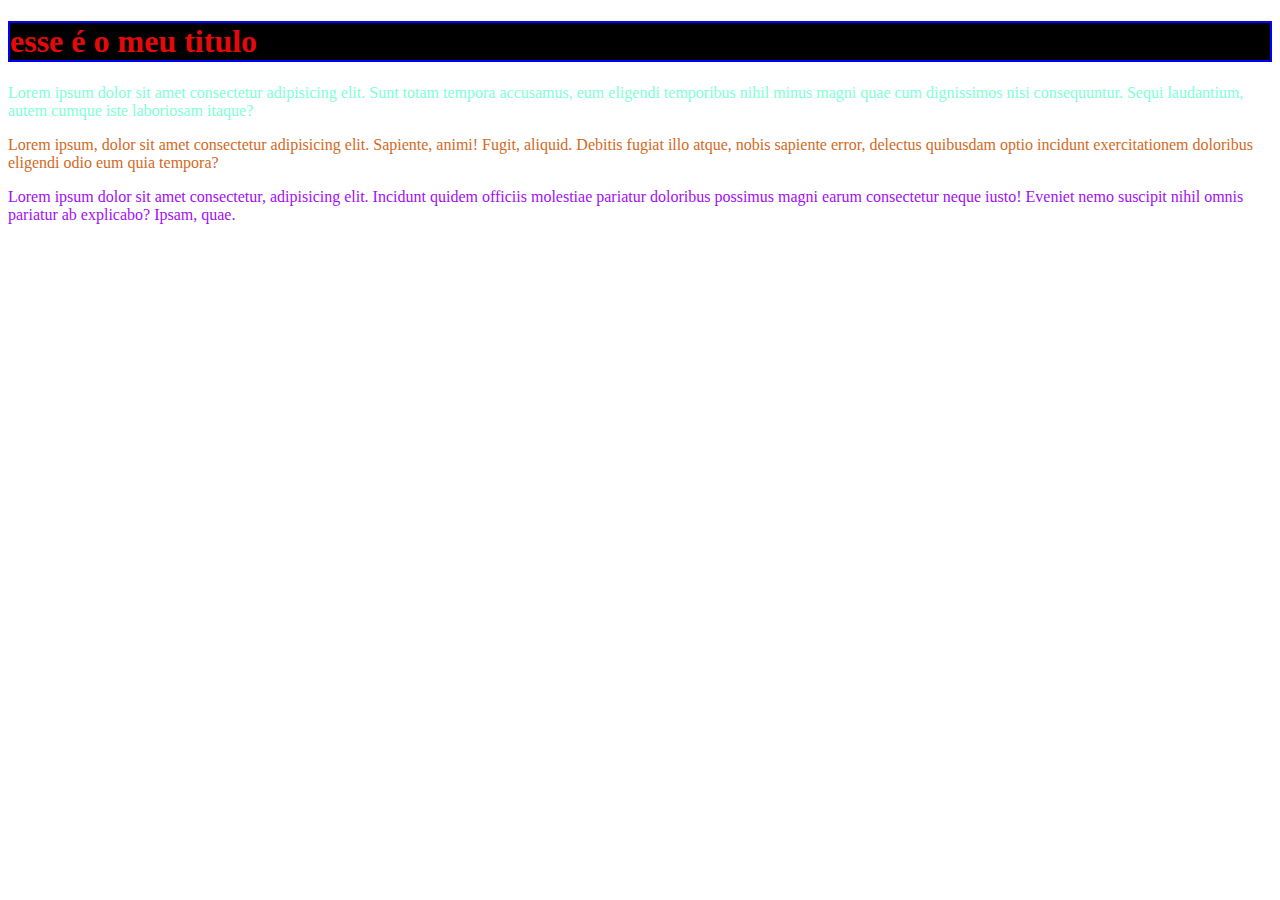
<file: aula 06 a/index.html>
<!DOCTYPE html>
<html lang="pt-br">
<head>
    <meta charset="UTF-8">
    <meta http-equiv="X-UA-Compatible" content="IE=edge">
    <meta name="viewport" content="width=device-width, initial-scale=1.0">
    <title>aula 06 a</title>
    <link rel="stylesheet" href="css/estilo.css">
</head>
<body>
    <h1 id="titulo"> esse é o meu titulo</h1>
    <p class="um">
    Lorem ipsum dolor sit amet consectetur adipisicing elit. Sunt totam tempora accusamus, eum eligendi temporibus nihil minus magni quae cum dignissimos nisi consequuntur. Sequi laudantium, autem cumque iste laboriosam itaque?
    </p>
    <p class="dois">
     Lorem ipsum, dolor sit amet consectetur adipisicing elit. Sapiente, animi! Fugit, aliquid. Debitis fugiat illo atque, nobis sapiente error, delectus quibusdam optio incidunt exercitationem doloribus eligendi odio eum quia tempora?
    </p>
    <p class="tres">
        Lorem ipsum dolor sit amet consectetur, adipisicing elit. Incidunt quidem officiis molestiae pariatur doloribus possimus magni earum consectetur neque iusto! Eveniet nemo suscipit nihil omnis pariatur ab explicabo? Ipsam, quae.
    </p>



</body>
</html>
</file>
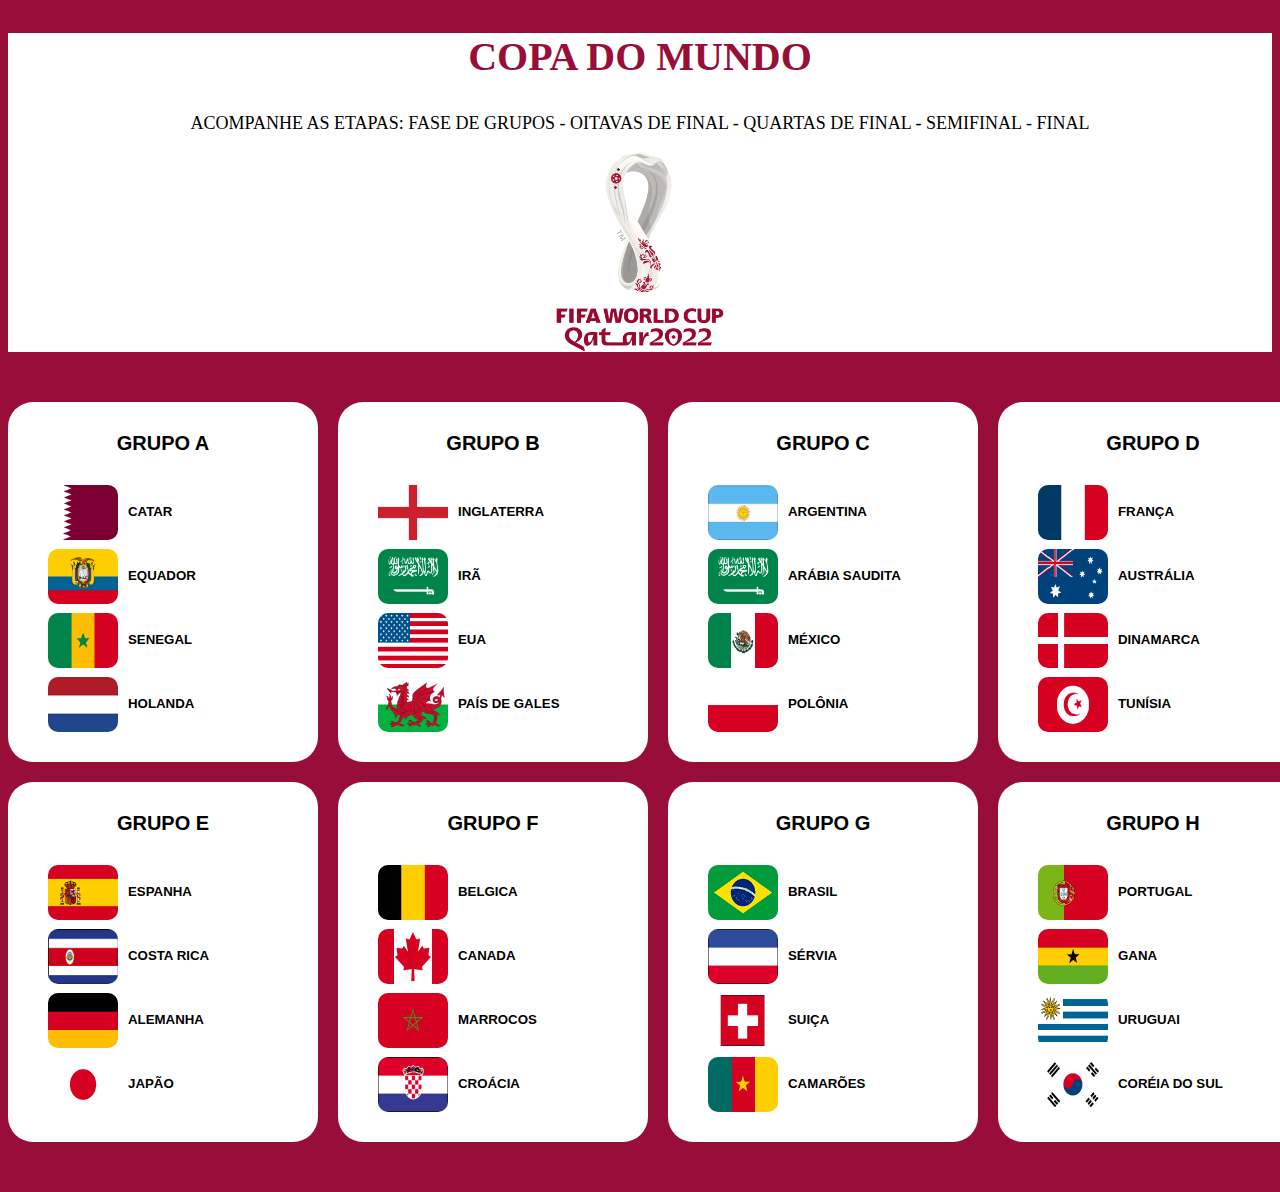
<file: projeto copa/index.html>
<!DOCTYPE html>
<html lang="pt-br">

<head>
    <meta charset="UTF-8">
    <meta name="viewport" content="width=device-width, initial-scale=1.0">
    <title>Copa 2022</title>
    <link rel="stylesheet" href="estilo.css">
</head>

<body>

    <div class="cabeçalho-da-pagina">
        <h2>COPA DO MUNDO</h2>
        <P class="descrição">ACOMPANHE AS ETAPAS: FASE DE GRUPOS - OITAVAS DE FINAL - QUARTAS DE FINAL - SEMIFINAL -
            FINAL</P>
        <img class="img-logo" src="img/logo-copa22.png">
    </div>

    <div class="corpo-da-pagina">

        <div class="grade">

            <div class="chaves">

                <div class="grupo">
                    <h4 class="nomedogrupo">GRUPO A</h4>
                    <img class="img-bandeira" src="img/bandeiras/Catar.png">
                    <h5 class="nomedopais">CATAR</h5>
                    <img class="img-bandeira" src="img/bandeiras/Equador.png">
                    <h5 class="nomedopais">EQUADOR</h5>
                    <img class="img-bandeira" src="img/bandeiras/Senegal.png">
                    <h5 class="nomedopais">SENEGAL</h5>
                    <img class="img-bandeira" src="img/bandeiras/Holanda.png">
                    <h5 class="nomedopais">HOLANDA</h5>

                </div>
            </div>


            <div class="chaves">

                <div class="grupo">
                    <h4 class="nomedogrupo">GRUPO B</h4>
                    <img class="img-bandeira" src="img/bandeiras/Inglaterra.png">
                    <h5 class="nomedopais">INGLATERRA</h5>
                    <img class="img-bandeira" src="img/bandeiras/ArabiaSaudita.png">
                    <h5 class="nomedopais">IRÃ</h5>
                    <img class="img-bandeira" src="img/bandeiras/eua.png">
                    <h5 class="nomedopais">EUA</h5>
                    <img class="img-bandeira" src="img/bandeiras/PaisDeGales.png">
                    <h5 class="nomedopais">PAÍS DE GALES</h5>
                </div>
            </div>


            <div class="chaves">

                <div class="grupo">
                    <h4 class="nomedogrupo">GRUPO C</h4>
                    <img class="img-bandeira" src="img/bandeiras/Argentina.png">
                    <h5 class="nomedopais">ARGENTINA</h5>
                    <img class="img-bandeira" src="img/bandeiras/ArabiaSaudita.png">
                    <h5 class="nomedopais">ARÁBIA SAUDITA</h5>
                    <img class="img-bandeira" src="img/bandeiras/Mexico.png">
                    <h5 class="nomedopais">MÉXICO</h5>
                    <img class="img-bandeira" src="img/bandeiras/Polonia.png">
                    <h5 class="nomedopais">POLÔNIA</h5>
                </div>
            </div>

            <div class="chaves">
                <div class="grupo">
                    <h4 class="nomedogrupo">GRUPO D</h4>
                    <img class="img-bandeira" src="img/bandeiras/França.png">
                    <h5 class="nomedopais">FRANÇA</h5>
                    <img class="img-bandeira" src="img/bandeiras/Australia.png">
                    <h5 class="nomedopais">AUSTRÁLIA</h5>
                    <img class="img-bandeira" src="img/bandeiras/Dinamarca.png">
                    <h5 class="nomedopais">DINAMARCA</h5>
                    <img class="img-bandeira" src="img/bandeiras/Tunisia.png">
                    <h5 class="nomedopais">TUNÍSIA</h5>
                </div>
            </div>
        </div>

        <div class="grade">
            <div class="chaves">
                <div class="grupo">
                    <h4 class="nomedogrupo">GRUPO E</h4>
                    <img class="img-bandeira" src="img/bandeiras/Espanha.png">
                    <h5 class="nomedopais">ESPANHA</h5>
                    <img class="img-bandeira" src="img/bandeiras/CostaRica.png">
                    <h5 class="nomedopais">COSTA RICA</h5>
                    <img class="img-bandeira" src="img/bandeiras/Alemanha.png">
                    <h5 class="nomedopais">ALEMANHA</h5>
                    <img class="img-bandeira" src="img/bandeiras/Japao.png">
                    <h5 class="nomedopais">JAPÃO</h5>
                </div>
            </div>

            <div class="chaves">
                <div class="grupo">
                    <h4 class="nomedogrupo">GRUPO F</h4>
                    <img class="img-bandeira" src="img/bandeiras/Belgica.png">
                    <h5 class="nomedopais">BELGICA</h5>
                    <img class="img-bandeira" src="img/bandeiras/Canada.png">
                    <h5 class="nomedopais">CANADA</h5>
                    <img class="img-bandeira" src="img/bandeiras/Marrocos.png">
                    <h5 class="nomedopais">MARROCOS</h5>
                    <img class="img-bandeira" src="img/bandeiras/Croacia.png">
                    <h5 class="nomedopais">CROÁCIA</h5>
                </div>
            </div>

            <div class="chaves">
                <div class="grupo">
                    <h4 class="nomedogrupo">GRUPO G</h4>
                    <img class="img-bandeira" src="img/bandeiras/Brasilok.png">
                    <h5 class="nomedopais">BRASIL</h5>
                    <img class="img-bandeira" src="img/bandeiras/Servia.png">
                    <h5 class="nomedopais">SÉRVIA</h5>
                    <img class="img-bandeira" src="img/bandeiras/Suiça.png">
                    <h5 class="nomedopais">SUIÇA</h5>
                    <img class="img-bandeira" src="img/bandeiras/Camaroes.png">
                    <h5 class="nomedopais">CAMARÕES</h5>
                </div>
            </div>

            <div class="chaves">
                <div class="grupo">
                    <h4 class="nomedogrupo">GRUPO H</h4>
                    <img class="img-bandeira" src="img/bandeiras/Portugal.png">
                    <h5 class="nomedopais">PORTUGAL</h5>
                    <img class="img-bandeira" src="img/bandeiras/Gana.png">
                    <h5 class="nomedopais">GANA</h5>
                    <img class="img-bandeira" src="img/bandeiras/Uruguai.png">
                    <h5 class="nomedopais">URUGUAI</h5>
                    <img class="img-bandeira" src="img/bandeiras/CoreiaDoSul.png">
                    <h5 class="nomedopais">CORÉIA DO SUL</h5>
                </div>
            </div>
        </div>
</body>

</html>
</file>
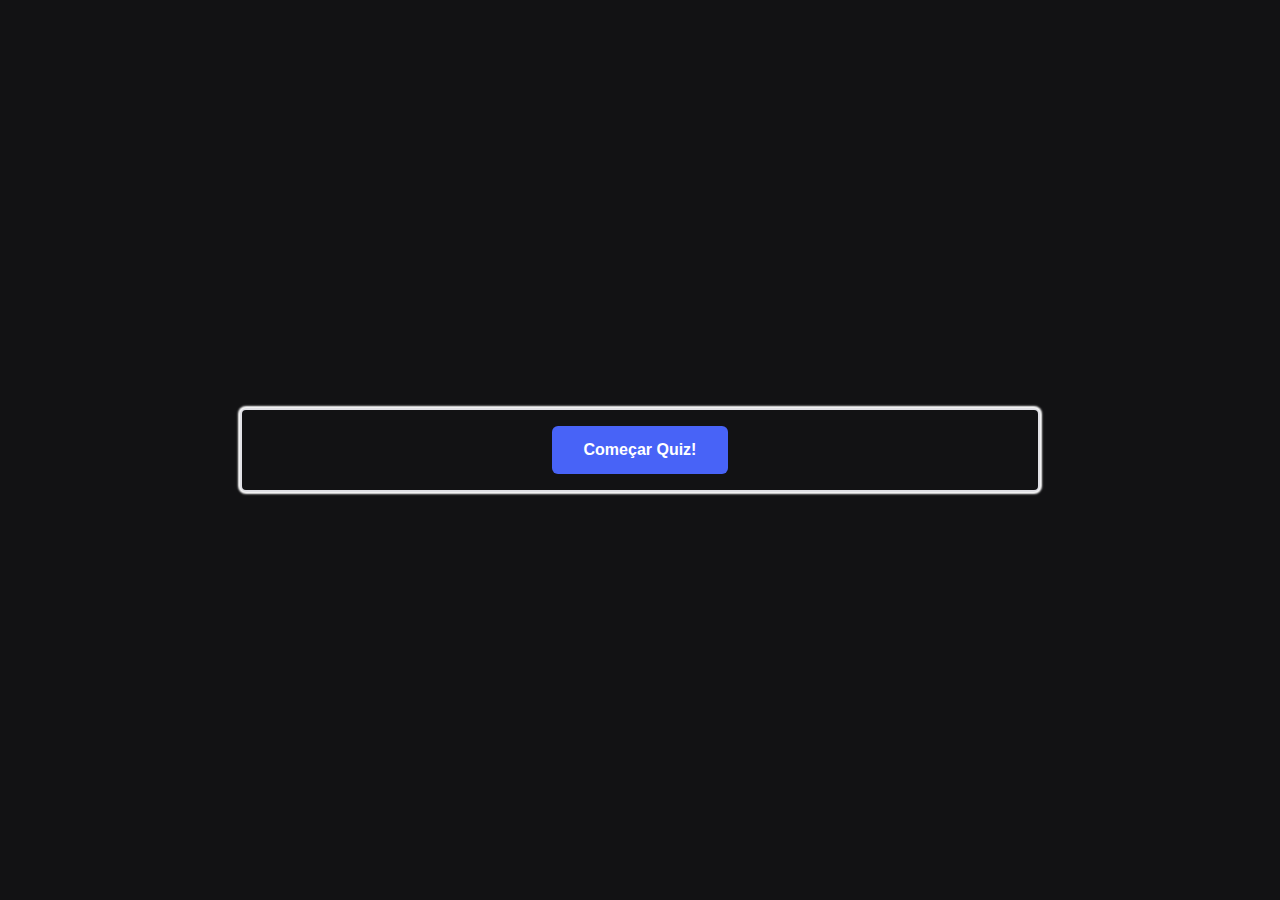
<file: quiz biologia/index.html>
<!DOCTYPE html>
<html lang="pt-BR">
<head>
  <meta charset="UTF-8">
  <meta http-equiv="X-UA-Compatible" content="IE=edge">
  <meta name="viewport" content="width=device-width, initial-scale=1.0">

  <link rel="stylesheet" href="style.css">
  <script src="index.js" async></script>

  <title>Quiz sobre ods </title>
</head>
<body>
  <div class="container">
    <div class="questions-container hide">
      <span class="question">Pergunta aqui?</span>
      <div class="answers-container">
        <button class="answer button">Resposta 1</button>
        <button class="answer button">Resposta 2</button>
        <button class="answer button">Resposta 3</button>
        <button class="answer button">Resposta 4</button>
      </div>
    </div>
    <div class="controls-container">
      <button class="start-quiz button">Começar Quiz!</button>
      <button class="next-question button hide">Próxima pergunta</button>
    </div>
  </div>



</body>
</html>
</file>
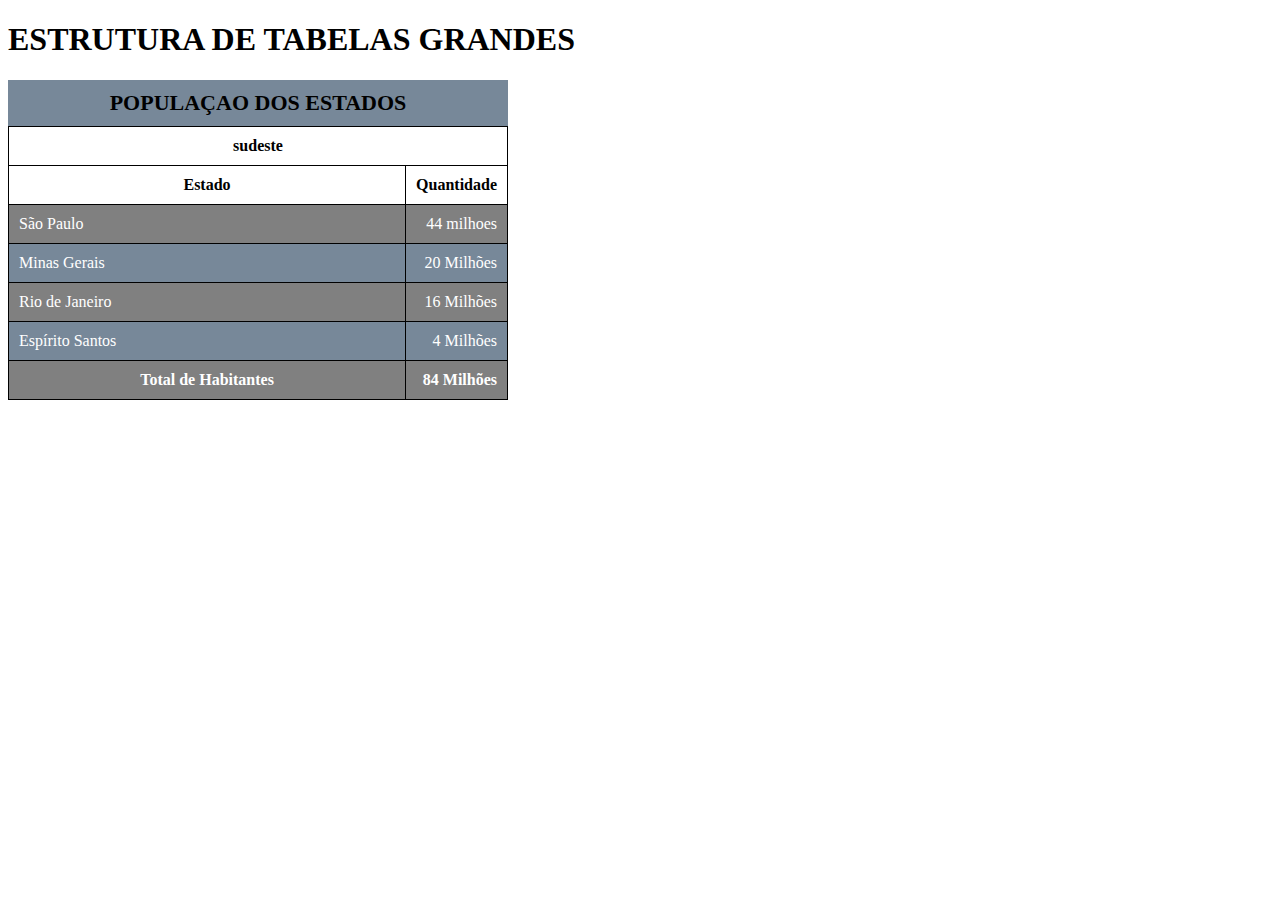
<file: tabela/index.html>
<!DOCTYPE html>
<html lang="pt-br">
<head>
    <meta charset="UTF-8">
    <meta http-equiv="X-UA-Compatible" content="IE=edge">
    <meta name="viewport" content="width=device-width, initial-scale=1.0">
    <title>TABELA 1</title>
</head>
<style>
 <body {
    font-family: Arial, Helvetica, sans-serif;
 }
 table {
    width: 500px;
    border-collapse: collapse;
 }
 td, th{
    border: 1px solid black;
    padding: 10px;
 }
 caption{
font-size: 22px;
font-weight: bold;
padding: 10px;
background-color: lightslategray;
 }
 tbody, tfoot{
    background-color: gray;
    color: white;
 }
 tbody > tr:nth-last-child(odd) {
    background-color: white;
 }
 tbody > tr:nth-child(even){
    background-color: lightslategray;
 }
 
td.num {
    text-align: right;
}
   
</style>
</head>

<H1>ESTRUTURA DE TABELAS GRANDES</H1>

<table>
    
<caption>POPULAÇAO DOS ESTADOS </caption>

<thead>

<tr>
    <th colspan="2">sudeste</th>
</tr>

<tr>
    <th>Estado</th>
    <th style="width: 50px;">Quantidade</th>
</tr>

</thead>

<tbody>

    <tr>
        <td>São Paulo </td>
        <td class="num">44 milhoes</td>
    </tr>
     
    <tr>
    <td>Minas Gerais</td>
    <td class="num">20 Milhões</td>
</tr>

<tr>
    <td>Rio de Janeiro</td>
    <td class="num">16  Milhões</td>
</tr>

<tr>
    <td>Espírito Santos</td>
    <td class="num">4 Milhões</td>
</tr>
</tbody>

<tfoot>
    <tr>
        <th>Total de Habitantes</th>
        <td class="num"><strong>84 Milhões</strong></td>
    </tr>
</tfoot>

</body>
</html>
</file>
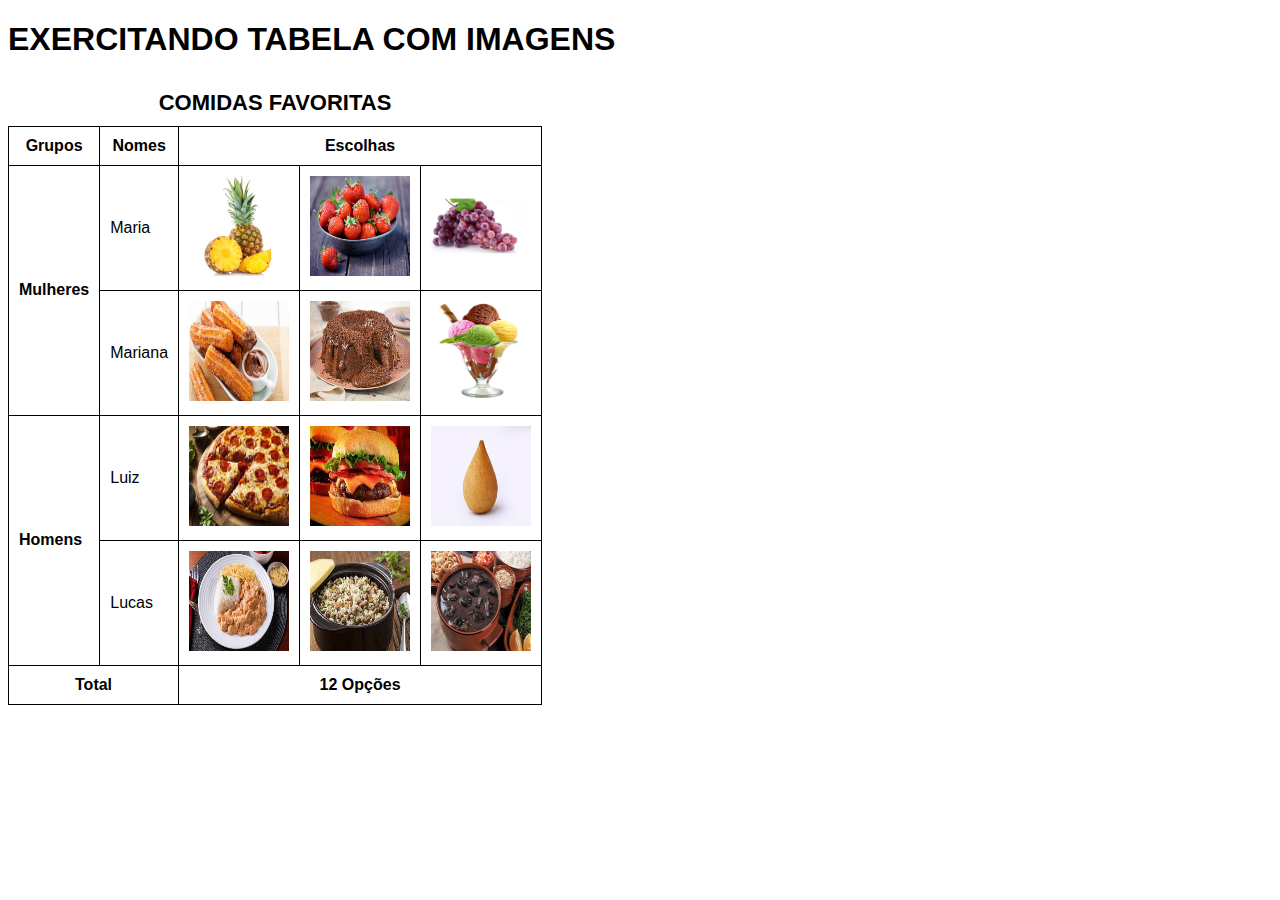
<file: tabela2.0-main/index.html>
<!DOCTYPE html>
<html lang="pt-br">
<head>
    <meta charset="UTF-8">
    <meta http-equiv="X-UA-Compatible" content="IE=edge">
    <meta name="viewport" content="width=device-width, initial-scale=1.0">
    <title>Tabela 2</title>
    <link rel="stylesheet" href="style.css">
</head>
<body>
    <h1>EXERCITANDO TABELA COM IMAGENS</h1>
    
    <table>
        <caption>COMIDAS FAVORITAS</caption>

        <thead>
            <tr>
                <th colspan="1">Grupos</th>
                <th colspan="1">Nomes</th>
                <th colspan="3">Escolhas</th>
            </tr>
            
        </thead>

        <tbody>

            <tr>
                <td rowspan="2"><strong>Mulheres</strong></td>
                <td> Maria</td>
                <td> <img src="imagens/abacaxi.jpg" alt="abacaxi" height="100px" width="100px"></td>
                <td> <img src="imagens/morango.jpg" alt="morango" height="100px" width="100px"></td>
                <td> <img src="imagens/uva.jpg" alt="uva" height="100px" width="100px"></td>
            </tr>
                <td>Mariana</td>
                <td> <img src="imagens/churros.jpg" alt="churros" height="100px" width="100px"></td>
                <td> <img src="imagens/bolo.jpg" alt="bolo de chocolate" height="100px" width="100px"></td>
                <td> <img src="imagens/sorvete.jpg" alt=" sorvete" height="100px" width="100px"></td>
            </tr>

            </tr>
            <tr>
                <td rowspan="2"><strong>Homens</strong></td>
                <td>Luiz</td>
                <td> <img src="imagens/pizza.jpg" alt="pizza" height="100px" width="100px"></td>
                <td> <img src="imagens/hamburguer.jpeg" alt="hamburguer" height="100px" width="100px"></td>
                <td> <img src="imagens/coxinha.jpg" alt="coxinha" height="100px" width="100px"></td>
            </tr>
            <tr>
                <td>Lucas</td>
                <td> <img src="imagens/strogonoff.jpg" alt="strogonoff" height="100px" width="100px"></td>
                <td> <img src="imagens/baiao.jpeg" alt="baião de dois" height="100px" width="100px"></td>
                <td> <img src="imagens/feijoada.jpg" alt="feijoada" height="100px" width="100px"></td>
            </tr>
        </tbody>

        <tfoot>
            <tr>
                <td colspan="2" class="dos"><strong>Total</strong></td> 
                <td colspan="3" class="dos"><strong>12 Opções</strong></td>
            </tr>
        </tfoot>
    </table>
</body>
</html>
</file>
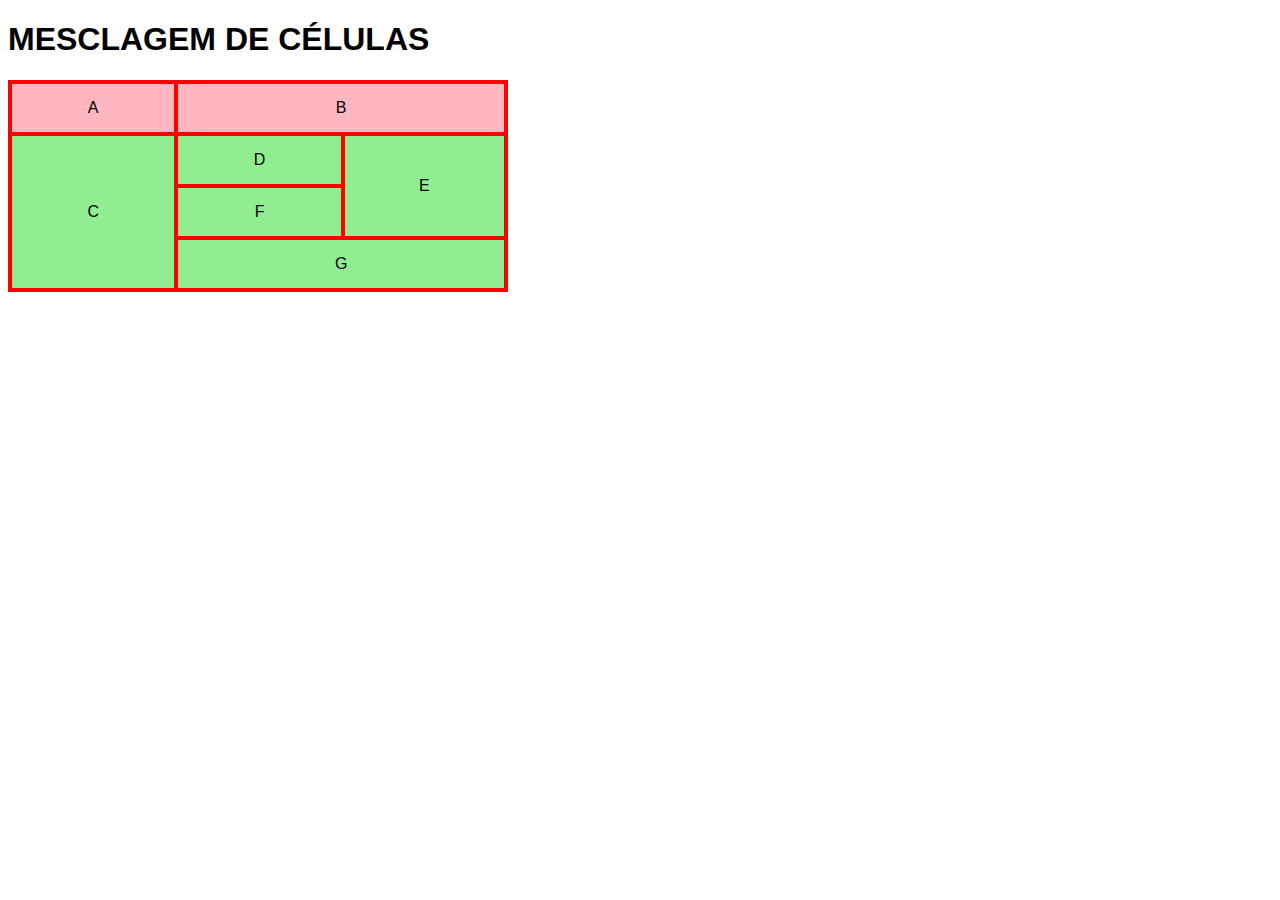
<file: tabela_3-main/index.html>
<!DOCTYPE html>
<html lang="pt-br">
<head>
    <meta charset="UTF-8">
    <meta http-equiv="X-UA-Compatible" content="IE=edge">
    <meta name="viewport" content="width=device-width, initial-scale=1.0">
    <title>Tabela 3</title>
    <link rel="stylesheet" href="style.css">
</head>
<body>
    <h1>MESCLAGEM DE CÉLULAS</h1>
    <table>
        <thead>
            <tr>
                <td colspan="1">A</td>
                <td colspan="2">B</td>
            </tr>
        </thead>
        <tbody>
            <tr>
                <td rowspan="4">C</td>
            </tr>
            <tr>
                <td>D</td>
                <td rowspan="2">E</td>
            </tr>
            <tr>
                <td>F</td>
            </tr>
            <tr>
                <td colspan="3">G</td>
            </tr>
        </tbody>
    </table>
</body>
</html>
</file>
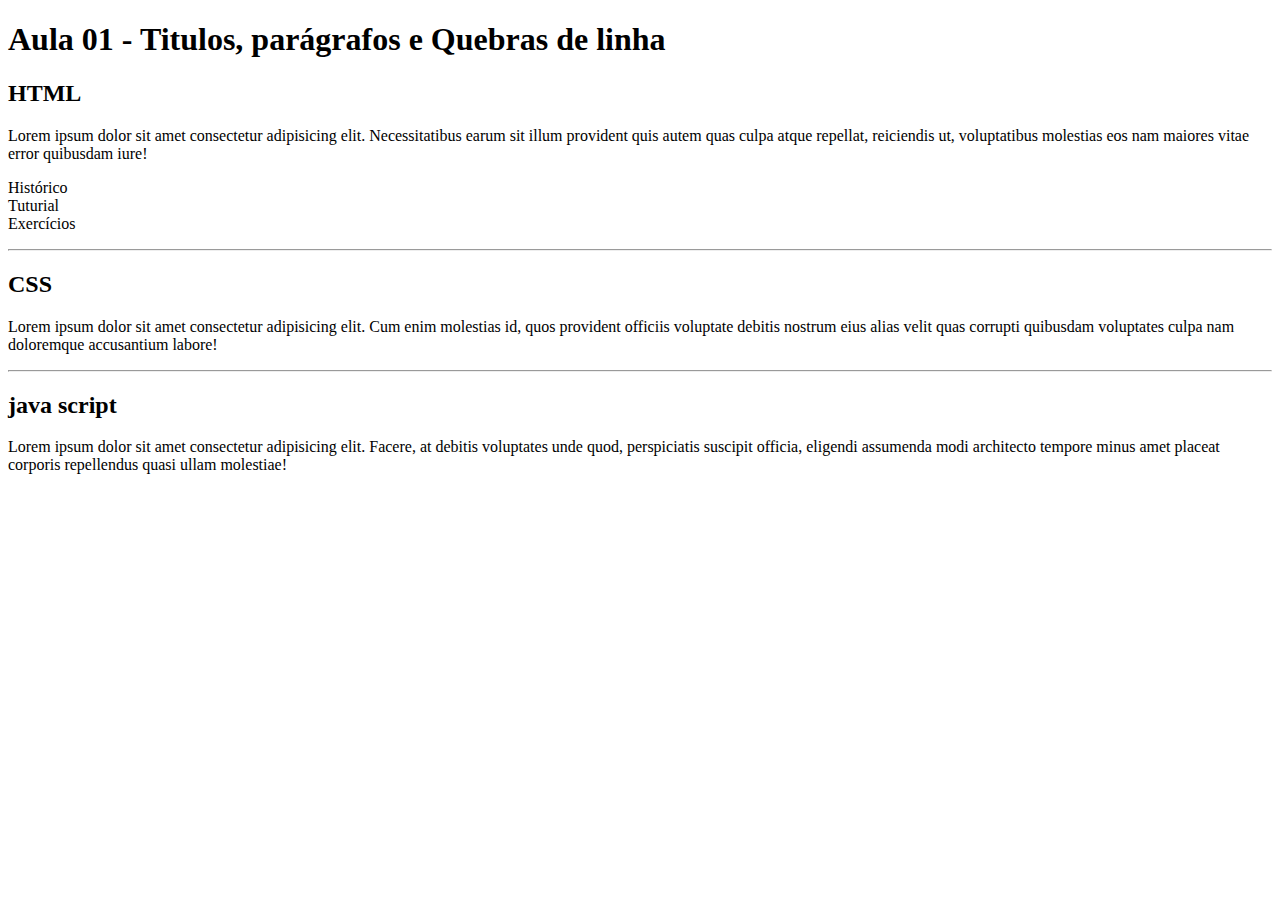
<file: aulas_iw/aula01/index.html>
<!DOCTYPE html>
<html lang="pt br">
<head>
    <meta charset="UTF-8">
    <meta http-equiv="X-UA-Compatible" content="IE=edge">
    <meta name="viewport" content="width=device-width, initial-scale=1.0">
    <title>aula 01</title>
</head>
<body>
   <h1>Aula 01 - Titulos, parágrafos e Quebras de linha</h1> 
   <h2>HTML</h2>
   <p>Lorem ipsum dolor sit amet consectetur adipisicing elit. Necessitatibus earum sit illum provident quis autem quas culpa atque repellat, reiciendis ut, voluptatibus molestias eos nam maiores vitae error quibusdam iure!</p>
   <p>Histórico<br> Tuturial<br> Exercícios</p>
   <hr>
   <H2>CSS</H2>
   <p>Lorem ipsum dolor sit amet consectetur adipisicing elit. Cum enim molestias id, quos provident officiis voluptate debitis nostrum eius alias velit quas corrupti quibusdam voluptates culpa nam doloremque accusantium labore!</p>
   <hr>
   <h2>java script</h2>
   <p>Lorem ipsum dolor sit amet consectetur adipisicing elit. Facere, at debitis voluptates unde quod, perspiciatis suscipit officia, eligendi assumenda modi architecto tempore minus amet placeat corporis repellendus quasi ullam molestiae!</p>
</body>
</html>
</file>
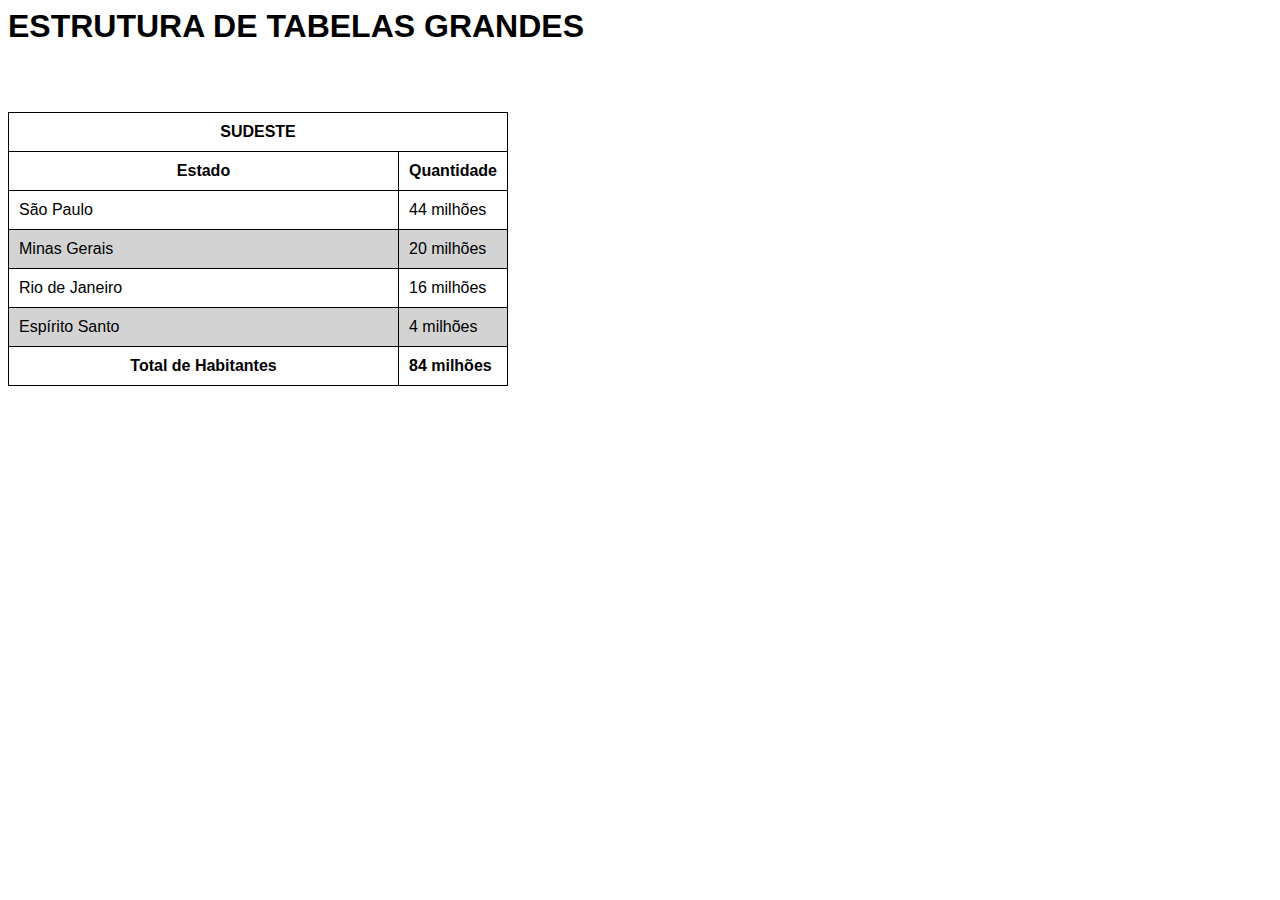
<file: index (1).html>
<IDOCTYPE html>
<html lang="pt-br">
<head>
 <title>TABELA 1</title>


<style>
body {
font-family: Arial, Helvetica, sans-serif; /*TIPO DA FONTE*/
}
table { 
    width: 500px; /*LARGURA DA TABELA*/
border-collapse: collapse; /*ELIMINA ESPAÇO ENTRE AS CÉLULAS*/
} td,
th{ border: 1px solid black; /*ESPESSURA E ESTILO DA BORDA DAS CÉLULAS*/
padding: 10px; /*DISTÂNCIA ENTRE O CONTEÚDO E AS BORDAS*/
} caption {
font-size: 22px; /*TAMANHO DA FONTE DO TÍTULO DA TABELA*/ font-weight: bold; /*PESO OU INTENSIDADE DA FONTE*/
padding: 10px; /*DISTANCIA ENTRE O CONTEÚDO E AS BORDAS"/ background-color: lightgray; /*COR DO FUNDO DO TÍTULO DA TABELA"/
}
thead, tfoot (
background-color: #383838; /*COR DO FUNDO DO CABEÇALHO E RODAPÉ DA TABELA*/
color: white; /*COR DA FONTE*/
}
tbody> tr:nth-child(odd) { /*LINHAS IMPARES*/ background-color: white; /*COR DE FUNDO DA LINHA*/
}
tbody> tr:nth-child(even) { /*LINHAS PARES*/ background-color: lightgray; /*COR DE FUNDO DA LINHA/
}
td.num { text-align: right; /*ALINHAMENTO DO TEXTO DA CLASS "NU"*/
}
</style>
</head>

<body> <h1>ESTRUTURA DE TABELAS GRANDES</h1>

<table>
<caption>POPULAÇÃO DOS ESTADOS</caption>



<thead>

<tr> <th colspan="2">SUDESTE</th>
</tr>

<tr>


<th>Estado</th>
<th style="width: 50px;">Quantidade</th>
</tr>

</thead>

<tr>

<td>São Paulo</td>
<td class="num">44 milhões </td>
</tr>
<tr>
<td>Minas Gerais</td>
<td class="num">20 milhões</td>
</tr>
<tr>
<td>Rio de Janeiro</td>
<td class="num">16 milhões</td>
</tr>
<tr>
<td>Espírito Santo</td> <td class="num">4 milhões</td>
</tr>
<tfoot>
<tr>

<th>Total de Habitantes</th>
<td class="num"><strong>84 milhões</strong></td>
</tr>


</tfoot>

</body>
</html>
</file>
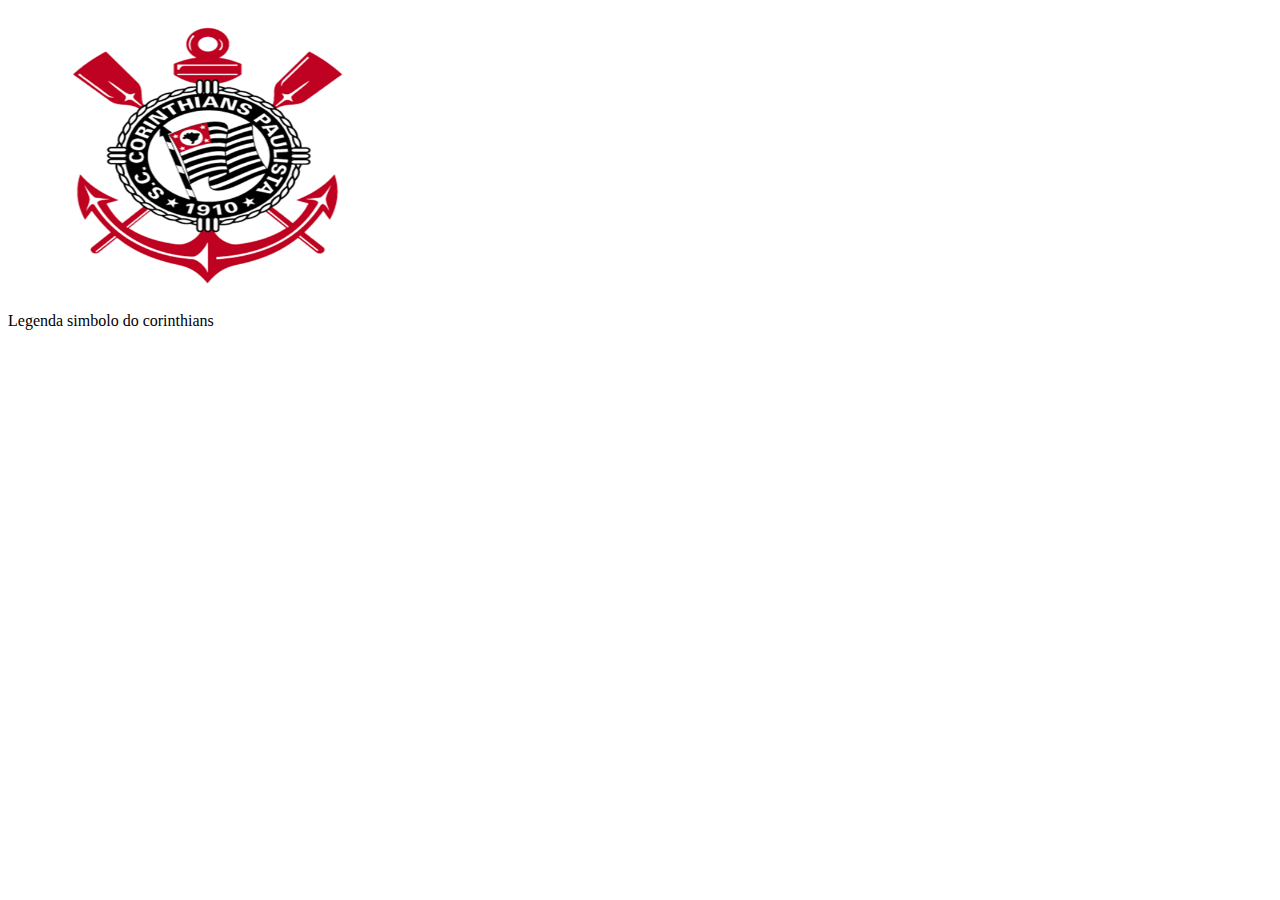
<file: ativ - imagens/ex1.html>
<!DOCTYPE html>
<html lang="pt br">
<head>
    <meta charset="UTF-8">
    <meta http-equiv="X-UA-Compatible" content="IE=edge">
    <meta name="viewport" content="width=device-width, initial-scale=1.0">
    <title>IMAGENS COM DESCRIÇAO</title>

    <!--ESTILO-->
    <style>
             img{
                  height: 300px;
                  width: 400px;
             }          
    </style>
</head>
<body>

<!--EXEMPLO-->
<img src="img/corinthians.png" alt="Registro do simbolo do corinthians"title="Corinthians">
<figcaption>Legenda simbolo do corinthians</figcaption>
</img>
   
</body>
</html>
</file>
<file: aula 06 a/css/estilo.css>
p{
    columns:red ;
}
.um{
    color:aquamarine ;
}
.dois{
    color: chocolate;
}
.tres{
    color: rgb(162, 14, 247);
}
#titulo{
    color: rgb(228, 10, 10);
    border: 2px solid blue;
    background-color:black ;
}
</file>
<file: projeto copa/estilo.css>
body{
    background-color: #990e38;
}

.cabeçalho-da-pagina
{
    background-color: #ffffff;
    display: block;
    margin-left: auto;
    margin-right: auto;
}

h2 {
    color: #990e38;
    font-family: "Segoe UI Symbol";
    text-align: center;
    font-size: 40px;
}

.descrição{
    font-size: 18px;
    font-family: "Segoe UI Symbol";
    text-align: center;
}

.img-logo{
    height: 200px;
    display: block;
    margin-left: auto;
    margin-right: auto;
}

.corpo-da-pagina{
    width: 1300px;
    margin: 50px auto 50px;
}

.grade{
    display: grid;
    grid-template-columns: calc(25% - 15px) calc(25% - 15px) calc(25% - 15px) calc(25% - 15px);
    background-color: transparent;
    grid-gap: 20px 20px;
    height: 360px;
    margin: 20px 0;
}

.chaves{
    background-color: #ffffff;
    padding: 20px 20px 20px 20px;
    border-radius: 25px;
}

.grupo{
    background-color: transparent;
    padding: 10px 10px 10px 10px;
}

.nomedogrupo{
    text-transform: uppercase;
    font-weight: 700;
    font-size: 20px;
    text-align: center;
    margin: 0px 0px 0px 0px;
    font-family: Arial, Helvetica, sans-serif;
}

.img-bandeira{
    height: 55px;
    width: 70px;
    margin: 30px 30px 0 10px;
    border-radius: 10px;
}

.nomedopais{
    margin: -40px 30px 0 90px;
    font-family: Arial, Helvetica, sans-serif;
}
</file>
<file: quiz biologia/style.css>
* {
  padding: 0;
  margin: 0;
  box-sizing: border-box;
}

button {
  cursor: pointer;
}

body {
  background-color: #121214;
  color: #fff;
  height: 100vh;
  display: flex;
  justify-content: center;
  align-items: center;
}

.container {
  background-color: #121214;
  width: 90%;
  max-width: 800px;

  border: 2px solid #e1e1e6;
  border-radius: 6px;
  padding: 16px;
  box-shadow: 0 0 2px 2px;

  display: flex;
  flex-direction: column;
  justify-content: center;
  align-items: center;
}

.questions-container {
  width: 100%;
  display: flex;
  flex-direction: column;
  align-items: center;
  gap: 24px;
}

.question {
  font-size: 24px;
  font-weight: bold;
  text-align: center;
}

.answers-container {
  width: 100%;
  display: grid;
  grid-template-columns: 1fr 1fr;
  gap: 16px;
}

.answer:disabled {
  cursor: not-allowed;
}

.next-question {
  margin-top: 32px;
}

.button {
  background-color: #4863f7;
  color: #fff;
  font-size: 16px;
  font-weight: bold;
  border: 0;
  border-radius: 6px;
  height: 48px;
  padding: 0 32px;

  transition: filter 0.1s;
}

.button:not(:disabled):hover {
  filter: brightness(0.8);
}

/* Finish game */
.final-message {
  font-size: 20px;
  text-align: center;
}

.final-message span {
  display: block;
  margin-top: 8px;
}

/* General styles */
.hide {
  display: none;
}

.correct {
  background-color: #049b48;
}

.incorrect {
  background-color: #a10101;
}


@media screen and (max-width: 620px){

.button{

font-size: 11px;

}
}
</file>
<file: tabela2.0-main/style.css>
body{
    font-family: Arial, Helvetica, sans-serif
}
table{
    width: 500px;
    border-collapse: collapse;
}
td, th{
    border: 1px solid black;
    padding: 10px;
}
caption{
    font-size: 22px;
    font-weight: bold;
    padding: 10px;
}
td.num{
    text-align: right;
}
td.dos{
    text-align: center;
}
</file>
<file: tabela_3-main/style.css>
body{
    font-family: Arial, Helvetica, sans-serif
}
table{
    width: 500px;
    border-collapse: collapse;
}
td, th{
    border: 4px solid red;
    padding: 15px;
    text-align: center;
}
tbody > tr:nth-child(1n) {
    background-color: lightgreen;
}
thead > tr:nth-child(1n) {
    background-color: lightpink;
}
</file>
